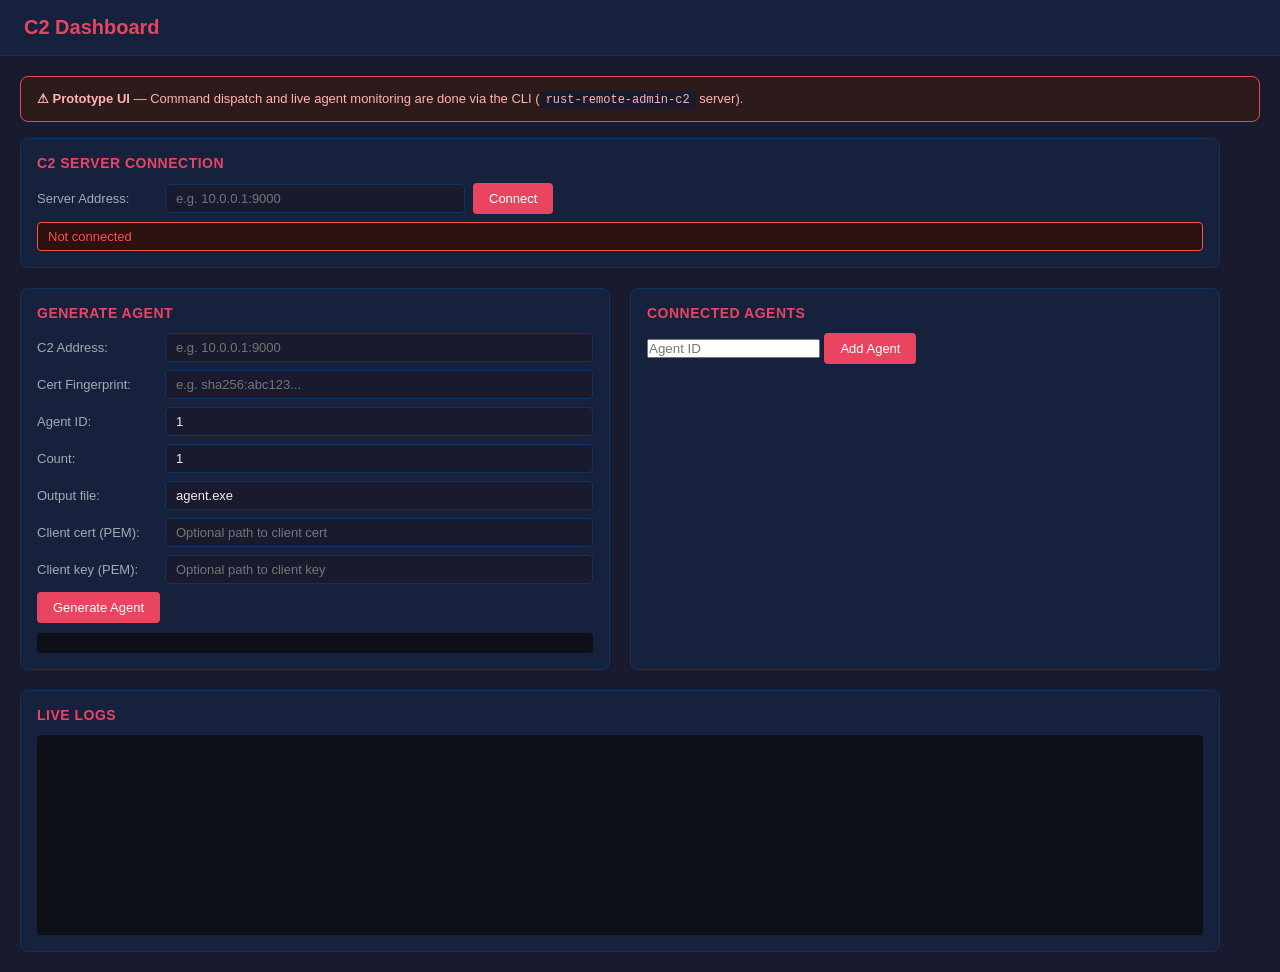
<file: c2/gui/src/index.html>
<!DOCTYPE html>
<html lang="en">
<head>
    <meta charset="UTF-8">
    <meta name="viewport" content="width=device-width, initial-scale=1.0">
    <title>Rust Remote Admin - C2 Dashboard</title>
    <link rel="stylesheet" href="style.css">
</head>
<body id="app">
    <header>
        <h1 id="title">C2 Dashboard</h1>
    </header>
    <main>
        <!-- Prototype notice banner -->
        <div id="prototype-notice">
            <strong>⚠ Prototype UI</strong> — Command dispatch and live agent monitoring are done
            via the CLI (<code>rust-remote-admin-c2</code> server).
        </div>
        <div class="dashboard-grid">
            <section id="connection">
                <h2 id="conn_title">C2 Server Connection</h2>
                <div class="field-row">
                    <label for="c2-server-address">Server Address:</label>
                    <input type="text" id="c2-server-address" placeholder="e.g. 10.0.0.1:9000">
                    <button id="connect-btn">Connect</button>
                </div>
                <div id="connection-status" class="status-disconnected">Not connected</div>
            </section>
            <section id="controls">
                <h2 id="gen_title">Generate Agent</h2>
                <div class="field-row">
                    <label for="c2-address">C2 Address:</label>
                    <input type="text" id="c2-address" placeholder="e.g. 10.0.0.1:9000">
                </div>
                <div class="field-row">
                    <label for="cert-fingerprint">Cert Fingerprint:</label>
                    <input type="text" id="cert-fingerprint" placeholder="e.g. sha256:abc123...">
                </div>
                <div class="field-row">
                    <label for="agent-id">Agent ID:</label>
                    <input type="number" id="agent-id" value="1" min="1">
                </div>
                <div class="field-row">
                    <label for="count">Count:</label>
                    <input type="number" id="count" value="1" min="1" max="100">
                </div>
                <div class="field-row">
                    <label for="output">Output file:</label>
                    <input type="text" id="output" value="agent.exe">
                </div>
                <div class="field-row">
                    <label for="cert-path">Client cert (PEM):</label>
                    <input type="text" id="cert-path" placeholder="Optional path to client cert">
                </div>
                <div class="field-row">
                    <label for="key-path">Client key (PEM):</label>
                    <input type="text" id="key-path" placeholder="Optional path to client key">
                </div>
                <button id="generate-btn">Generate Agent</button>
                <div id="gen-result" class="result-area"></div>
            </section>
            <section id="status">
                <h2 id="connected_agents">Connected Agents</h2>
                <ul id="client-list"></ul>
                <div style="margin-top: 10px">
                    <input type="text" id="add-agent-id" placeholder="Agent ID">
                    <button id="submit-btn">Add Agent</button>
                </div>
            </section>
            <section id="logs">
                <h2 id="live_logs">Live Logs</h2>
                <div id="log-container"></div>
            </section>
        </div>
    </main>
    <script type="module">
        const { invoke } = window.__TAURI__;

        async function loadLocale() {
            const response = await fetch('./locales/en.json');
            return await response.json();
        }

        let t = {};

        async function init() {
            t = await loadLocale();
            document.getElementById('title').textContent = t.title || 'C2 Dashboard';
            document.getElementById('gen_title').textContent = 'Generate Agent';
            document.getElementById('connected_agents').textContent = t.connected_agents || 'Connected Agents';
            document.getElementById('live_logs').textContent = t.live_logs || 'Live Logs';
            updateList();

            const listen = window.__TAURI__?.event?.listen;
            if (typeof listen === 'function') {
                await listen('log-update', () => updateLogs());
            } else {
                setInterval(updateLogs, 2000);
            }
            await updateLogs();
        }

        async function updateList() {
            const clients = await invoke('get_clients');
            const list = document.getElementById('client-list');
            list.innerHTML = '';
            clients.forEach(id => {
                const li = document.createElement('li');
                li.textContent = `Agent: ${id}`;
                list.appendChild(li);
            });
        }

        async function updateLogs() {
            const logs = await invoke('get_logs');
            const container = document.getElementById('log-container');
            container.innerHTML = '';
            logs.forEach(msg => {
                const div = document.createElement('div');
                div.textContent = `> ${msg}`;
                container.appendChild(div);
                container.scrollTop = container.scrollHeight;
            });
        }

        document.getElementById('submit-btn').addEventListener('click', async () => {
            const id = document.getElementById('add-agent-id').value;
            if (id) {
                await invoke('add_client', { id });
                updateList();
                updateLogs();
                document.getElementById('add-agent-id').value = '';
            }
        });

        document.getElementById('generate-btn').addEventListener('click', async () => {
            const btn = document.getElementById('generate-btn');
            const result = document.getElementById('gen-result');
            btn.disabled = true;
            btn.textContent = 'Generating...';
            result.textContent = '';

            try {
                const res = await invoke('generate_agent', {
                    c2Address: document.getElementById('c2-address').value,
                    certFingerprint: document.getElementById('cert-fingerprint').value,
                    agentId: parseInt(document.getElementById('agent-id').value) || 1,
                    output: document.getElementById('output').value || 'agent.exe',
                    count: parseInt(document.getElementById('count').value) || 1,
                    certPath: document.getElementById('cert-path').value || null,
                    keyPath: document.getElementById('key-path').value || null,
                });

                if (res.success) {
                    result.className = 'result-area success';
                    result.textContent = `✓ ${res.message}`;
                } else {
                    result.className = 'result-area error';
                    result.textContent = `✗ ${res.message}`;
                }
                updateLogs();
            } catch (err) {
                result.className = 'result-area error';
                result.textContent = `✗ ${err}`;
            } finally {
                btn.disabled = false;
                btn.textContent = 'Generate Agent';
            }
        });

        init();

        // Connection UI
        const connectBtn = document.getElementById('connect-btn');
        const serverAddress = document.getElementById('c2-server-address');
        const connStatus = document.getElementById('connection-status');

        connectBtn.addEventListener('click', async () => {
            const address = serverAddress.value.trim();
            if (!address) return;

            connectBtn.disabled = true;
            connectBtn.textContent = 'Connecting...';

            try {
                const res = await invoke('connect_to_c2', { address });
                if (res.success) {
                    connStatus.className = 'status-connected';
                    connStatus.textContent = `✓ Connected to ${address}`;
                    serverAddress.disabled = true;
                } else {
                    connStatus.className = 'status-disconnected';
                    connStatus.textContent = `✗ ${res.message}`;
                }
                updateLogs();
            } catch (err) {
                connStatus.className = 'status-disconnected';
                connStatus.textContent = `✗ ${err}`;
            } finally {
                connectBtn.disabled = false;
                connectBtn.textContent = 'Connect';
            }
        });
    </script>
</body>
</html>
</file>
<file: c2/gui/src/style.css>
* {
    margin: 0;
    padding: 0;
    box-sizing: border-box;
}

body {
    font-family: -apple-system, BlinkMacSystemFont, 'Segoe UI', Roboto, sans-serif;
    background: #1a1a2e;
    color: #eee;
    min-height: 100vh;
}

header {
    background: #16213e;
    padding: 16px 24px;
    border-bottom: 1px solid #0f3460;
}

header h1 {
    font-size: 20px;
    font-weight: 600;
    color: #e94560;
}

main {
    padding: 20px;
}

.dashboard-grid {
    display: grid;
    grid-template-columns: 1fr 1fr;
    gap: 20px;
    max-width: 1200px;
}

section {
    background: #16213e;
    border-radius: 8px;
    padding: 16px;
    border: 1px solid #0f3460;
}

section h2 {
    font-size: 14px;
    text-transform: uppercase;
    letter-spacing: 0.5px;
    margin-bottom: 12px;
    color: #e94560;
}

.field-row {
    display: flex;
    gap: 8px;
    align-items: center;
    margin-bottom: 8px;
}

.field-row label {
    min-width: 120px;
    font-size: 13px;
    color: #a8a8b3;
}

.field-row input {
    flex: 1;
    padding: 6px 10px;
    border: 1px solid #0f3460;
    border-radius: 4px;
    background: #1a1a2e;
    color: #eee;
    font-size: 13px;
}

.field-row input:focus {
    outline: none;
    border-color: #e94560;
}

button {
    padding: 8px 16px;
    border: none;
    border-radius: 4px;
    background: #e94560;
    color: #fff;
    font-size: 13px;
    font-weight: 500;
    cursor: pointer;
    transition: background 0.2s;
}

button:hover {
    background: #d63850;
}

button:disabled {
    background: #555;
    cursor: not-allowed;
}

#controls {
    grid-column: 1;
}

#status {
    grid-column: 2;
}

#logs {
    grid-column: 1 / -1;
}

#prototype-notice {
    background: #2d1b1b;
    border: 1px solid #e94560;
    border-radius: 8px;
    padding: 12px 16px;
    margin-bottom: 16px;
    font-size: 13px;
    color: #ffb3b3;
    line-height: 1.5;
}

#prototype-notice code {
    background: #1a1a2e;
    padding: 2px 6px;
    border-radius: 3px;
    font-family: 'Cascadia Code', 'Fira Code', monospace;
    font-size: 12px;
}

#connection {
    grid-column: 1 / -1;
}

#connection .field-row {
    display: flex;
    gap: 8px;
    align-items: center;
}

#connection .field-row input {
    flex: 1;
    max-width: 300px;
}

#connection-status {
    margin-top: 8px;
    padding: 6px 10px;
    border-radius: 4px;
    font-size: 13px;
    font-weight: 500;
}

.status-connected {
    color: #3fb950;
    background: #0d2817;
    border: 1px solid #3fb950;
}

.status-disconnected {
    color: #f85149;
    background: #2d1111;
    border: 1px solid #f85149;
}

#client-list {
    list-style: none;
    margin-bottom: 8px;
}

#client-list li {
    padding: 4px 0;
    font-size: 13px;
    color: #ccc;
    border-bottom: 1px solid #0f3460;
}

#log-container {
    height: 200px;
    overflow-y: auto;
    background: #0d1117;
    padding: 10px;
    font-family: 'Cascadia Code', 'Fira Code', monospace;
    font-size: 12px;
    border-radius: 4px;
    line-height: 1.5;
}

#log-container div {
    white-space: pre-wrap;
    word-break: break-all;
}

.result-area {
    margin-top: 10px;
    padding: 8px 12px;
    border-radius: 4px;
    font-size: 13px;
    background: #0d1117;
    min-height: 20px;
}

.result-area.success {
    color: #3fb950;
    border: 1px solid #3fb950;
}

.result-area.error {
    color: #f85149;
    border: 1px solid #f85149;
}
</file>
